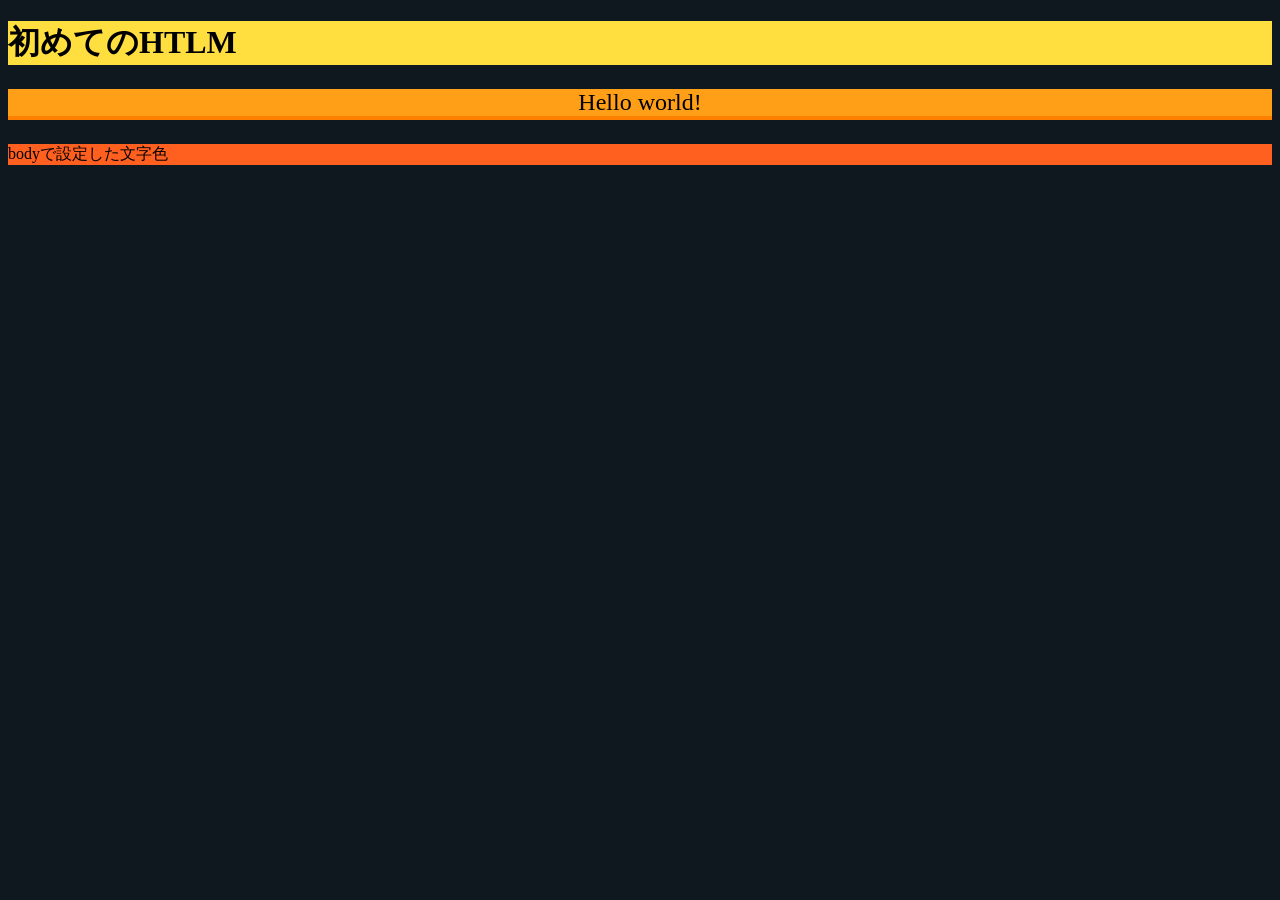
<file: index.html>
<!DOCTYPE html>
<html lang="ja">

 <head>
  <meta charset="UTF-8">
  <title>初めてのHTML</title>
  <link rel="stylesheet" href="style.css">
 </head>

 <body>
  <h1>初めてのHTLM</h1>
  <P>Hello world!</P>
  <div>bodyで設定した文字色</div>
 </body>

</html>
</file>
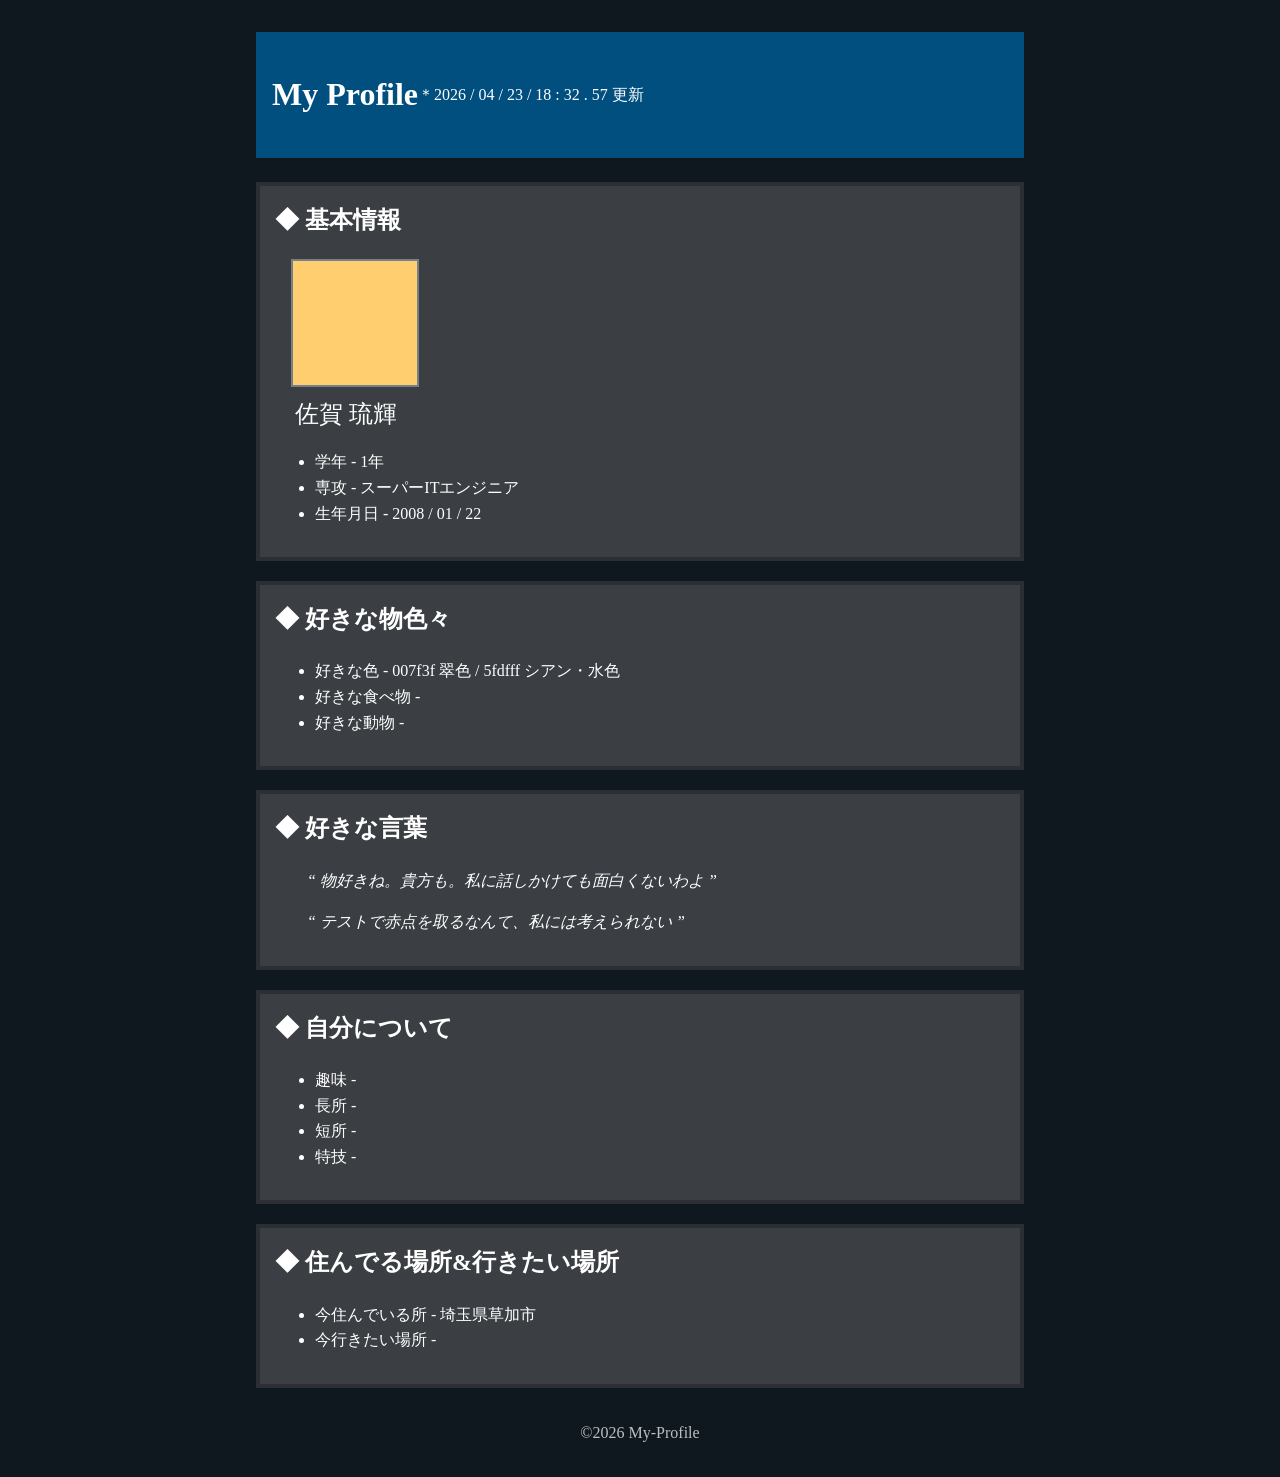
<file: profile.html>
<!DOCTYPE html>
<html lang="ja">
<head>
 <meta charset="UTF-8">
 <title>My Profile</title>
 <link rel="stylesheet" href="profile.css">
</head>
<body>
 <div class="container">
  <header>
   <h1>My Profile</h1>
   <p>＊2026 / 04 / 23 / 18 : 32 . 57 更新</p>
  </header>

    <section id="profile">
      <h2>◆ 基本情報</h2>
      <img src="profile.png" alt="プロフィール画像" class="profile-img">
      <p class="profile-name">佐賀 琉輝</p>
      <ul>
        <li>学年 - 1年</li>
        <li>専攻 - スーパーITエンジニア</li>
        <li>生年月日 - 2008 / 01 / 22</li>
      </ul>
    </section>

    <section id="fav-things">
      <h2>◆ 好きな物色々</h2>
      <ul>
        <li>好きな色 - 007f3f 翠色 / 5fdfff シアン・水色</li>
        <li>好きな食べ物 - </li>
        <li>好きな動物 - </li>
      </ul>
    </section>

    <section id="fav-words">
      <h2>◆ 好きな言葉</h2>
      <p>“ 物好きね。貴方も。私に話しかけても面白くないわよ ”</p>
      <p>“ テストで赤点を取るなんて、私には考えられない ”</p>
    </section>

    <section id="about-me">
      <h2>◆ 自分について</h2>
      <ul>
        <li>趣味 - </li>
        <li>長所 - </li>
        <li>短所 - </li>
        <li>特技 - </li>
      </ul>
    </section>

    <section id="place">
      <h2>◆ 住んでる場所&行きたい場所</h2>
      <ul>
        <li>今住んでいる所 - 埼玉県草加市</li>
        <li>今行きたい場所 - </li>
      </ul>
    </section>

    <footer>
      <p>&copy;2026 My-Profile</p>
    </footer>
  </div>
</body>
</html>
</file>
<file: style.css>
@charset "UTF-8";
body {
 background: rgb(15, 23, 31);
 color: rgb(0, 0, 0);
}
h1 {
 background: rgb(255, 223, 63);
 color: rgb(0, 0, 0);
}
p {
 background: rgb(255, 159, 23);
 color: rgb(0, 0, 0);
 font-size:24px;
 text-align:center;
 border-bottom:4px solid rgb(255, 127, 0);
}
div {
 background: rgb(255, 95, 31);
 color: rgb(0, 0, 0);
}
</file>
<file: profile.css>
@charset "UTF-8";  /* 文字コードをUTF-8に指定（日本語などの文字化けを防ぐ） */

* {
  box-sizing: border-box;  /* パディングやボーダーを含めて要素のサイズを計算する */
}

body {
  /*** 任意の色を設定 ***/
  background-color: rgb(15, 23, 31);  /* 背景色 */

  color: rgb(255, 255, 255);                /* 文字色を濃いグレーに設定（読みやすさ重視） */
  line-height: 1.6;             /* 行間を少し広めにして読みやすくする */
  margin: 0;                    /* デフォルトのマージンをリセット */
  padding: 0;                   /* デフォルトのパディングをリセット */
}

.container {
  max-width: 800px;       /* コンテンツの最大幅を800pxに制限 */
  margin: 32px auto;      /* 上下に32pxの余白を、左右は中央揃え */
  padding: 0 16px;        /* 左右に16pxの余白を追加（内部余白） */
}

header {
  /*** 任意の色を設定 ***/
  background-color: rgb(0, 79, 127);  /* 背景色 */
  color: rgb(255, 255, 255);               /* 文字色 */

  display: flex;                /* フレックスボックスで横並びにする */
  align-items: center;          /* 垂直方向の中央揃え */
  padding: 16px;                /* 内側の余白を16pxに設定 */
  border-radius: 0px;          /* 角を丸くする */
  margin-bottom: 24px;          /* 下に24pxの余白を追加（セクション間のスペース） */
}

.profile-img {
  width: 128px;               /* 幅を128pxに設定 */
  height: 128px;              /* 高さを128pxに設定 */
  border-radius: 0%;         /* 丸いプロフィール画像にする */
  object-fit: cover;          /* 画像を枠にぴったりおさめる */
  margin-left: 16px;          /* 左に余白をつけて見やすく */
  border: 2px solid rgb(119, 127, 135);  /* 白い縁取りを追加 */
}

.profile-name {
  font-size: 1.5em;         /* 通常の1.5倍の大きさにする */
  margin: 0 0 0 20px;       /* 左にだけ余白を追加して画像と分離 */
}

section {
  background: rgb(59, 63, 67);      /* セクション背景色 */
  border: 4px solid rgb(43, 47, 51); /* 枠線 */
  border-radius: 0px;       /* 少し角を丸める */
  padding: 15px;            /* 内部余白を追加 */
  margin-top: 20px;         /* 上に余白を追加して次のセクションと区切る */
}

h2 {
  /*** 任意の色を設定 ***/
  color: rgb(255, 255, 255);        /* 見出し色 */
  
  margin-top: 0;           /* 見出しの上の余白をなくす（セクションとの密着防止） */
}

#fav-words p {
  font-style: italic;      /* 引用部分を斜体にして強調 */
  margin-left: 32px;
}

footer {
  text-align: center;      /* テキストを中央揃え */
  margin-top: 32px;        /* 上に余白を追加（コンテンツと区切る） */
  font-size: 1em;        /* フッターの文字を少し小さめに */
  color: rgb(191, 191, 191);           /* 薄いグレーで目立たせすぎない */
}
</file>
